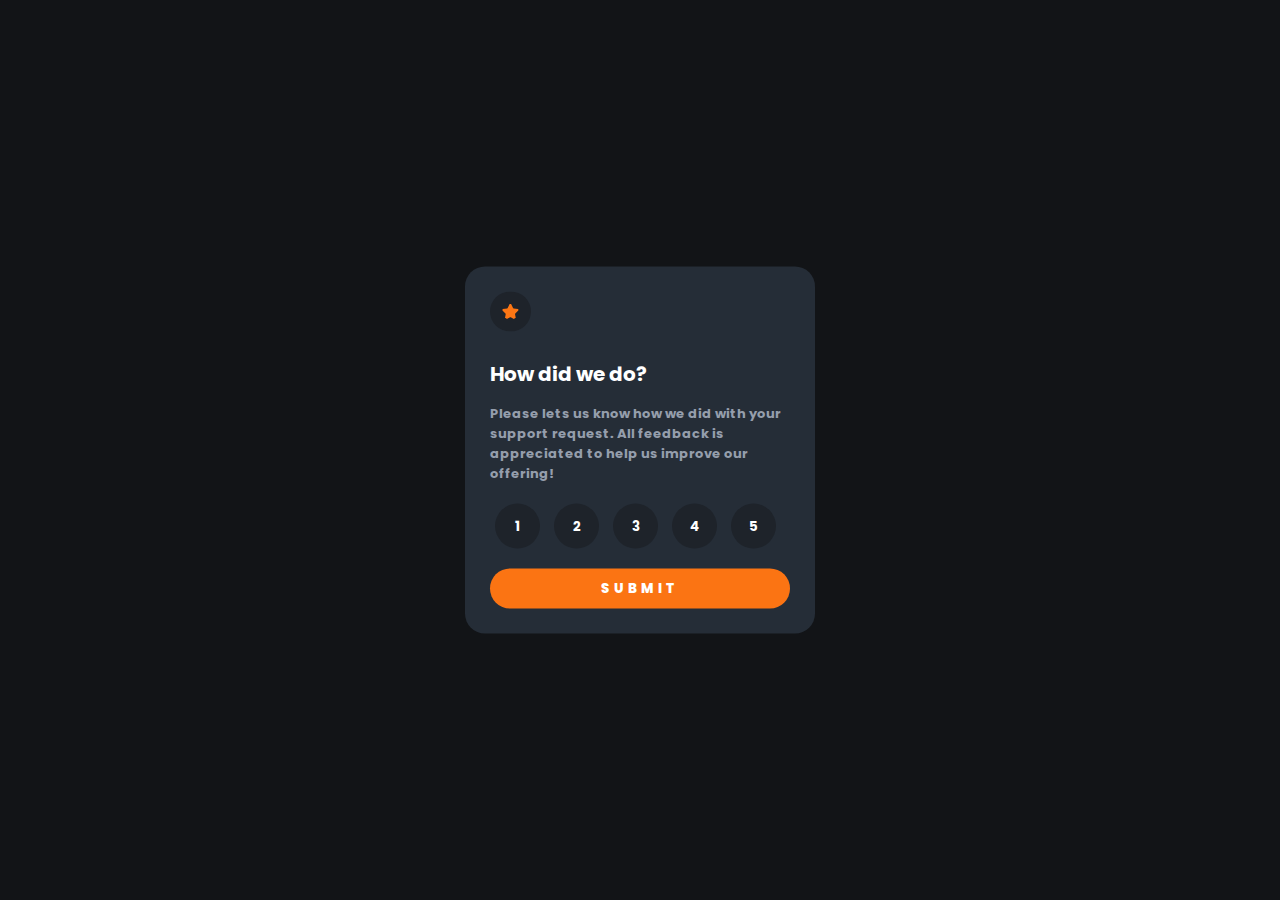
<file: index.html>
<!DOCTYPE html>
<html lang="en">

<head>
  <meta name="theme-color" content="hsl(25, 97%, 53%)" />
  <meta charset="UTF-8">
  <meta name="viewport" content="width=device-width, initial-scale=1.0">
  <link rel="icon" type="image/png" sizes="32x32" href="./images/favicon-32x32.png">
  <title>Interactive rating component</title>
  <link rel="stylesheet" href="style.css">
</head>

<body>
  <div class="wrapper">
    <div class="card">
      <img class="star" src="images\icon-star.svg" alt="star">
      <h1>How did we do?</h1>
      <p>Please lets us know how we did with your support request. All feedback is appreciated to help us improve our
        offering!</p>
      <div class="numbers" id="numbers">
        <button onclick="star1()" id="A" class="botn">1</button>
        <button onclick="star2()" id="B" class="botn">2</button>
        <button onclick="star3()" id="C" class="botn">3</button>
        <button onclick="star4()" id="D" class="botn">4</button>
        <button onclick="star5()" id="E" class="botn">5</button>
      </div>

      <div id="twrapper" class="wrapper twrapper">
        <div class="card Tcard">
          <img src="images\illustration-thank-you.svg" alt="Thank you" style="margin-bottom: 20px;">
          <p class="p2">You selected <span id="text">0</span> out of 5 stars!</p>
          <h1 class="ht">Thank you!</h1>
          <p class="p3">We appreciate you taking the time to give ratiing. If youn ever need more support, don't
            hesitate to
            get in touch</p>
        </div>
      </div>

      <button onclick="greeting()" id="btn-sub" class="btn-sub" type="submit">SUBMIT</button>
    </div>






    <script src="script.js"></script>
</body>

</html>
</file>
<file: style.css>
@import url("https://fonts.googleapis.com/css2?family=Poppins:ital,wght@0,200;0,300;1,100&family=Ubuntu:wght@300&display=swap");
* {
  margin: 0;
  padding: 0;
  box-sizing: border-box;
  font-family: "Poppins", sans-serif;
}
body {
  background-color: hsl(216, 12%, 8%);
}
.twrapper {
  display: none;
}
.card {
  position: absolute;
  top: 50%;
  left: 50%;
  transform: translate(-50%, -50%);
  background-color: hsl(213, 19%, 18%);
  width: 350px;
  border-radius: 20px;
  padding: 25px;
}
.star {
  background-color: hsl(215, 17%, 14%);
  border-radius: 50%;
  padding: 12px;
}
h1 {
  color: hsl(0, 0%, 100%);
  font-size: 20px;
  margin: 20px 0 15px 0;
}
p {
  color: hsl(217, 12%, 63%);
  font-size: 13px;
  font-weight: bold;
}
.numbers {
  margin-top: 20px;
  margin-bottom: 20px;
}
.botn {
  background-color: hsl(215, 17%, 14%);
  text-align: center;
  width: 45px;
  height: 45px;
  border-radius: 50%;
  font-weight: 700;
  margin: 0 5px;
  color: hsl(0, 0%, 100%);
}
.botn:hover {
  color: #fff;
  background-color: hsl(25, 97%, 53%);
  transition: 0.2s ease-in-out;
}
.botn:focus {
  background-color: hsl(217, 12%, 63%);
}
.btn-sub {
  color: hsl(0, 0%, 100%);
  width: 100%;
  background-color: hsl(25, 97%, 53%);
  height: 40px;
  border-radius: 30px;
  font-weight: 800;
  letter-spacing: 4px;
}
button {
  border-style: none !important;
  cursor: pointer;
}
button:hover {
  background-color: hsl(0, 0%, 100%);
  color: hsl(25, 97%, 53%);
  transition: 0.2s ease-in-out;
}
button:active {
  background-color: hsl(217, 12%, 63%);
}
button:visited {
  background-color: hsl(217, 12%, 63%);
}
button:focus-visible {
  outline: none;
}
.numbers {
  color: hsl(217, 12%, 63%);
  width: 100%;
}
.twrapper {
  text-align: center;
}
.p2 {
  background-color: hsl(215, 17%, 14%);
  height: 35px;
  color: hsl(25, 97%, 53%);
  border-radius: 10px;
  padding: 10px;
}
.p3 {
  line-height: 20px;
}
.ht {
  padding-top: 15px;
}
@media only screen and (max-device-width: 320px) {
.card{
  width: 325px;
  padding: 15px;
}
}
</file>
